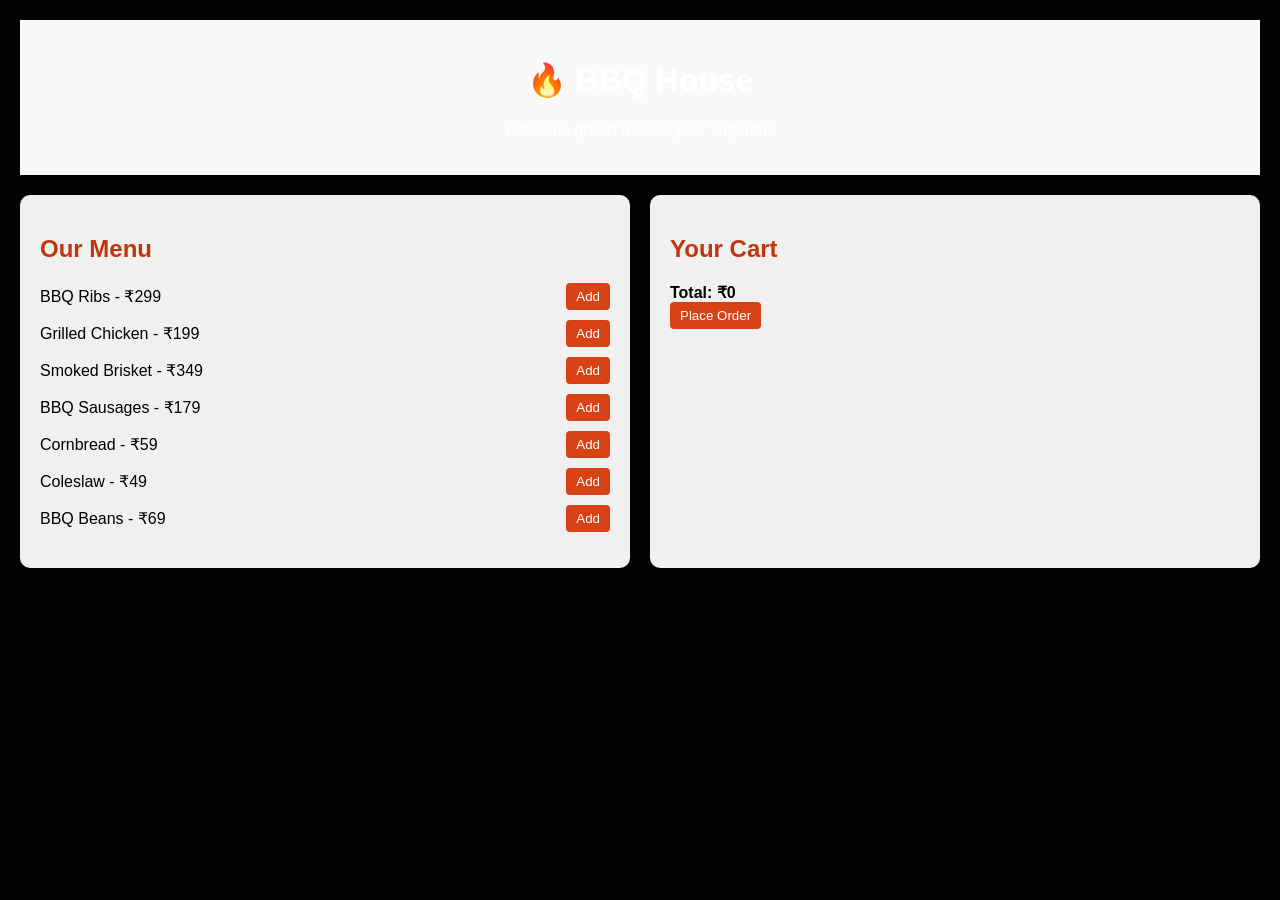
<file: bbq/index.html>
<!DOCTYPE html>
<html lang="en">
<head>
  <meta charset="UTF-8">
  <title>BBQ House - Order Online</title>
  <link rel="stylesheet" href="./style.css">
  <script src="script.js" defer></script>
</head>
<body>
  <header>
    <h1>🔥 BBQ House</h1>
    <p>Delicious grilled food at your fingertips</p>
  </header>

  <main>
    <section id="menu">
      <h2>Our Menu</h2>
      <ul id="menu-list">
        <!-- Menu items will be added by JS -->
      </ul>
    </section>

    <section id="cart">
      <h2>Your Cart</h2>
      <ul id="cart-list"></ul>
      <div id="cart-total">Total: ₹0</div>
      <button id="place-order">Place Order</button>
    </section>
  </main>
</body>
</html>
</file>
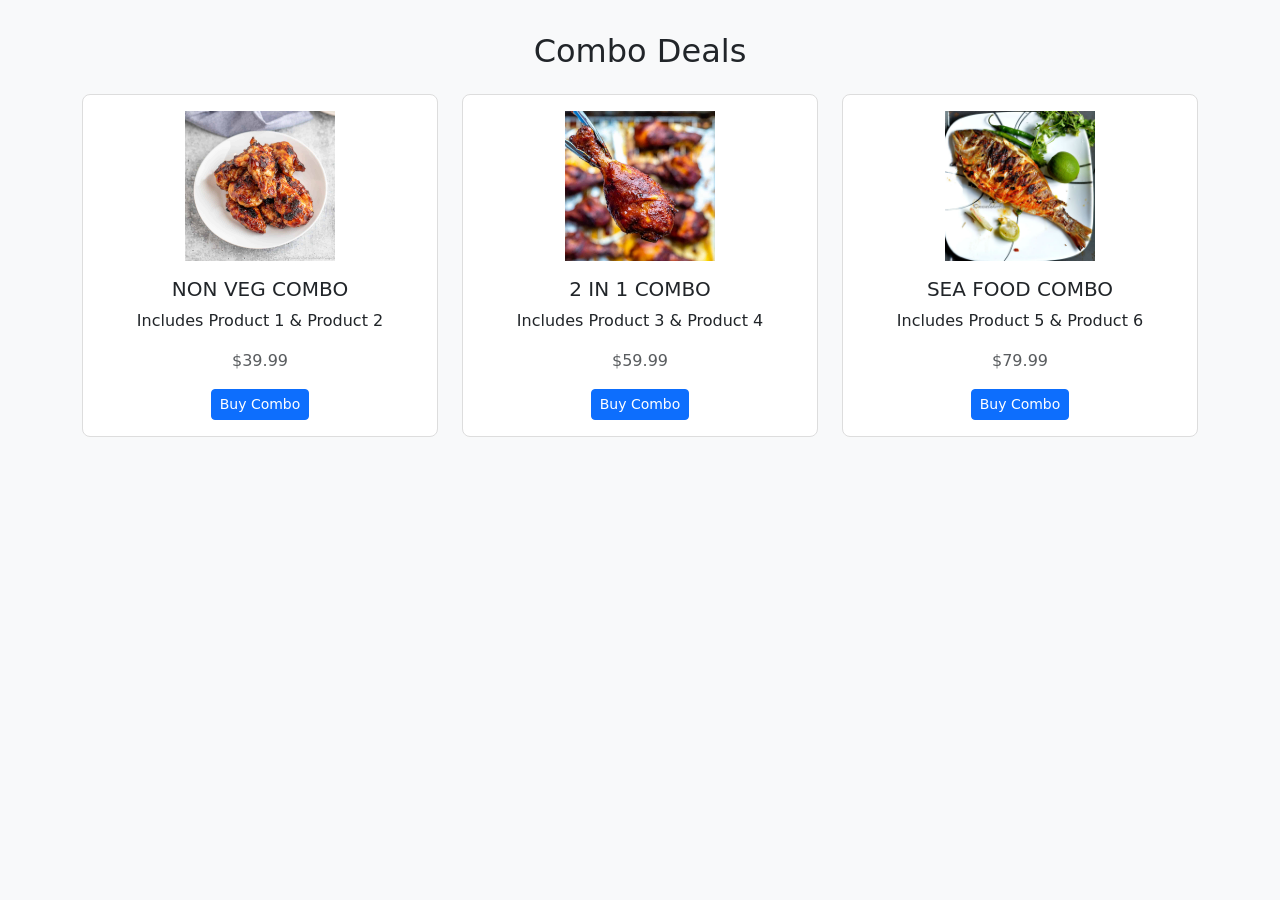
<file: bbq/combo.html>
<!DOCTYPE html>
<html lang="en">
<head>
    <meta charset="UTF-8">
    <meta name="viewport" content="width=device-width, initial-scale=1.0">
    <title>Combo Deals</title>
    <link href="https://cdn.jsdelivr.net/npm/bootstrap@5.3.0/dist/css/bootstrap.min.css" rel="stylesheet">
    <style>
        body {
            background-color: #f8f9fa;
            padding: 2rem;
        }
        .combo-card {
            border: 1px solid #ddd;
            border-radius: 0.5rem;
            background-color: #fff;
            padding: 1rem;
            text-align: center;
            transition: transform 0.2s;
        }
        .combo-card:hover {
            transform: scale(1.03);
            box-shadow: 0 0 15px rgba(0, 0, 0, 0.1);
        }
        .product-image {
            max-height: 150px;
            object-fit: contain;
            margin-bottom: 1rem;
        }
    </style>
</head>
<body>

<div class="container">
    <h2 class="mb-4 text-center">Combo Deals</h2>
    <div class="row row-cols-1 row-cols-sm-2 row-cols-md-3 g-4">
        <div class="col">
            <div class="combo-card">
                <img src="./ wing.jpg" class="product-image img-fluid" alt="Combo 1">
                <h5>NON VEG COMBO</h5>
                <p>Includes Product 1 & Product 2</p>
                <p class="text-muted">$39.99</p>
                <button class="btn btn-primary btn-sm">Buy Combo</button>
            </div>
        </div>
        <div class="col">
            <div class="combo-card">
                <img src="./leg.jpg" class="product-image img-fluid" alt="Combo 2">
                <h5>2 IN 1 COMBO</h5>
                <p>Includes Product 3 & Product 4</p>
                <p class="text-muted">$59.99</p>
                <button class="btn btn-primary btn-sm">Buy Combo</button>
            </div>
        </div>
        <div class="col">
            <div class="combo-card">
                <img src="./FISH.jpg" class="product-image img-fluid" alt="Combo 3">
                <h5>SEA FOOD COMBO</h5>
                <p>Includes Product 5 & Product 6</p>
                <p class="text-muted">$79.99</p>
                <button class="btn btn-primary btn-sm">Buy Combo</button>
            </div>
        </div>
    </div>
</div>

<script src="https://cdn.jsdelivr.net/npm/bootstrap@5.3.0/dist/js/bootstrap.bundle.min.js"></script>

</body>
</html>
</file>
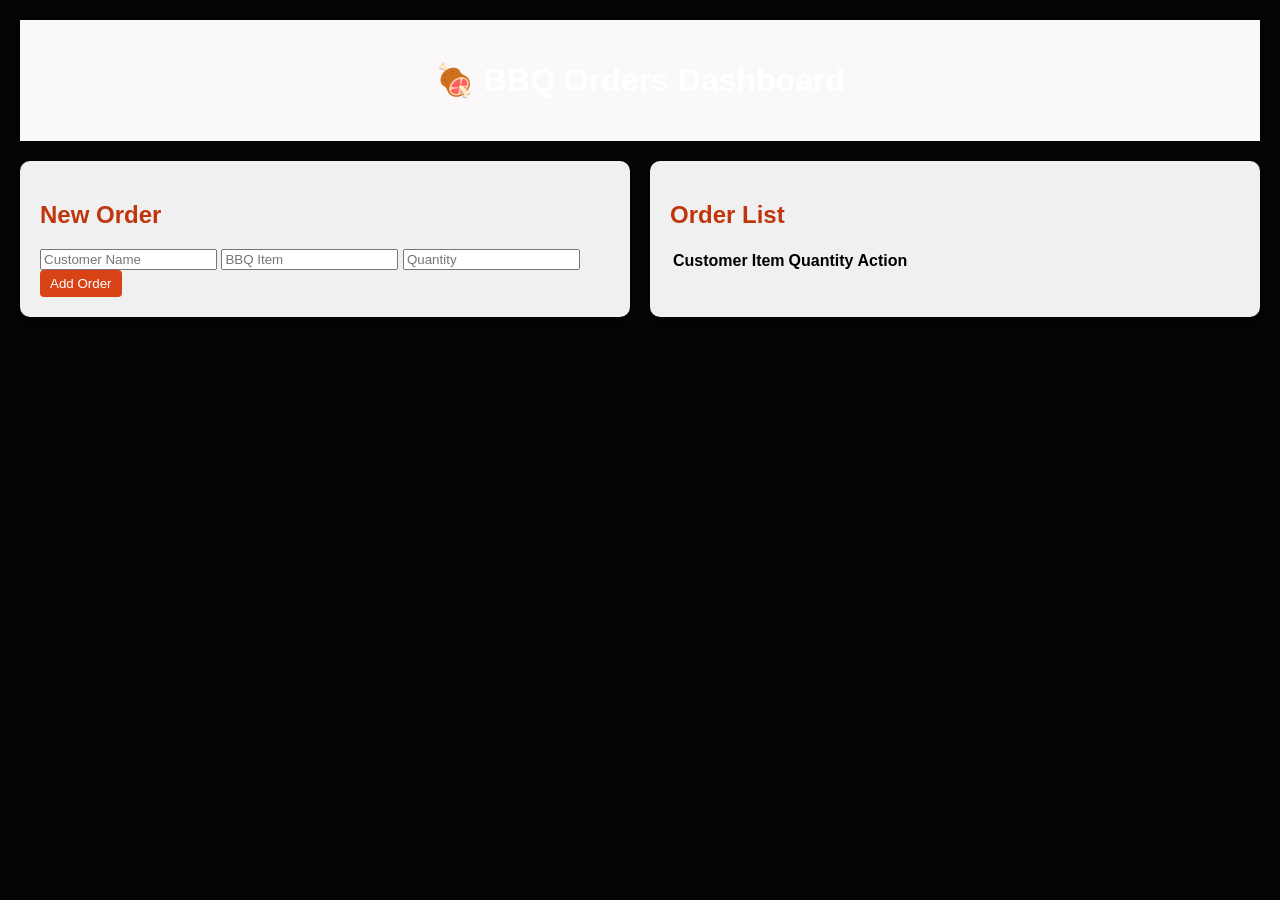
<file: bbq/dashboard.html>
<!DOCTYPE html>
<html lang="en">
<head>
  <meta charset="UTF-8">
  <title>BBQ Orders Dashboard</title>
  <link rel="stylesheet" href="./style.css">
  <script src="dashboard.js" defer></script>
</head>
<body>
  <header>
    <h1>🍖 BBQ Orders Dashboard</h1>
  </header>

  <main>
    <section>
      <h2>New Order</h2>
      <form id="orderForm">
        <input type="text" id="customerName" placeholder="Customer Name" required>
        <input type="text" id="item" placeholder="BBQ Item" required>
        <input type="number" id="quantity" placeholder="Quantity" min="1" required>
        <button type="submit">Add Order</button>
      </form>
    </section>

    <section>
      <h2>Order List</h2>
      <table>
        <thead>
          <tr>
            <th>Customer</th>
            <th>Item</th>
            <th>Quantity</th>
            <th>Action</th>
          </tr>
        </thead>
        <tbody id="orderTableBody">
          <!-- Orders will appear here -->
        </tbody>
      </table>
    </section>
  </main>
</body>
</html>
</file>
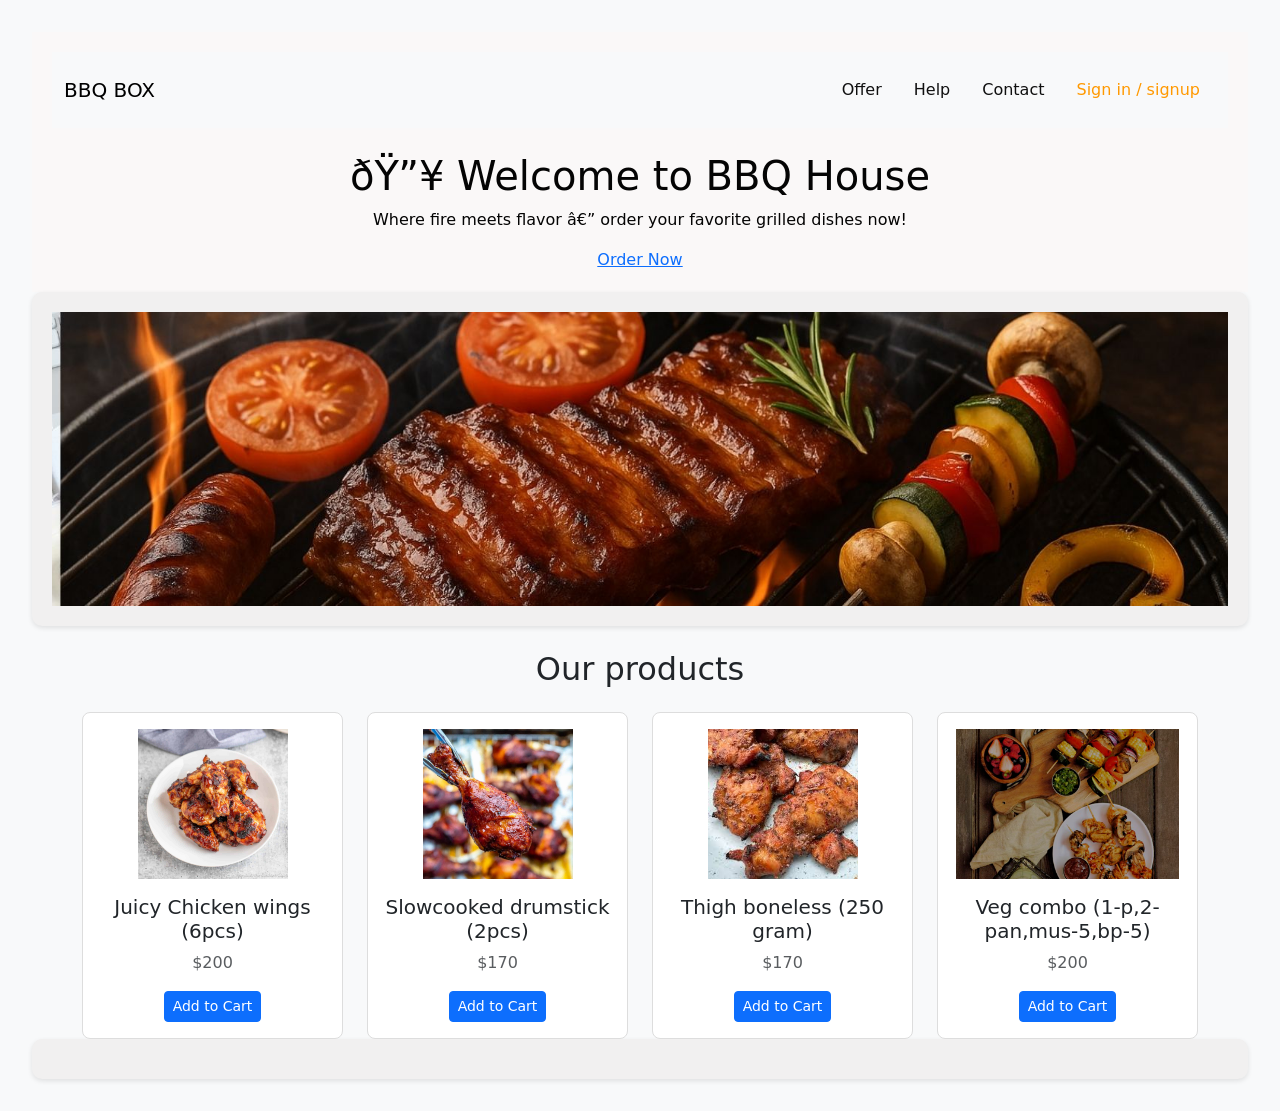
<file: bbq/home.html>
<!DOCTYPE html>
<html lang="en">
<head>
    <meta name="viewport">
  <title>BBQ House | Home</title>
  <link rel="stylesheet" href="style.css" />
  <link href="https://cdn.jsdelivr.net/npm/bootstrap@5.3.7/dist/css/bootstrap.min.css" rel="stylesheet" integrity="sha384-LN+7fdVzj6u52u30Kp6M/trliBMCMKTyK833zpbD+pXdCLuTusPj697FH4R/5mcr" crossorigin="anonymous">
  <style>
    body {
        background-color: #f8f9fa;
        padding: 2rem;
    }
    .product-card {
        border: 1px solid #ddd;
        border-radius: 0.5rem;
        background-color: #fff;
        padding: 1rem;
        text-align: center;
        transition: transform 0.2s;
    }
    .product-card:hover {
        transform: scale(1.03);
        box-shadow: 0 0 15px rgba(0, 0, 0, 0.1);
    }
    .product-image {
        max-height: 150px;
        object-fit: contain;
        margin-bottom: 1rem;
    }
</style>
</head>
<body>
  <header class="hero">
  <!-- As a heading -->
  <nav class="navbar bg-body-tertiary" >
    <div class="container-fluid">
      <span class="navbar-brand mb-0 h1">BBQ BOX</span>
      <ul class="nav justify-content-end">
        <li class="nav-item">
          <a class="nav-link " aria-current="page" href="./combo.html" style="color:rgb(16, 16, 16);">Offer</a>
        </li>
        <li class="nav-item">
          <a class="nav-link" href="#" style="color: rgb(16, 16, 16);">Help</a>
        </li>
        <li class="nav-item">
          <a class="nav-link" href="#" style="color: rgb(16, 16, 16);">Contact</a>
        </li>
        <li class="nav-item">
            <a class="nav-link" href="login.html" style="color: rgb(255, 153, 0);">Sign in / signup</a>
        </li>
      </ul>
    </div>
  </nav>
  <br>
    <div class="hero-text">
      <h1>🔥 Welcome to BBQ House</h1>
      <p>Where fire meets flavor — order your favorite grilled dishes now!</p>
      <a href="index.html" class="order-btn">Order Now</a>
    </div>
  </header>
</body>
<section id=banner>
    <img src="imr.jpg" class="img-fluid" width="100%" alt="...">
</section>
<br>
<div class="container">
    <h2 class="mb-4 text-center">Our products</h2>
    <div class="row row-cols-1 row-cols-sm-2 row-cols-md-3 row-cols-lg-4 g-4">
        <div class="col">
            <div class="product-card">
                <img src="./ wing.jpg" class="product-image img-fluid" alt="Product 1">
                <h5>Juicy Chicken wings
                    (6pcs)
                </h5>
                <p class="text-muted">$200</p>
                <button class="btn btn-primary btn-sm">Add to Cart</button>
            </div>
        </div>
        <div class="col">
            <div class="product-card">
                <img src="./leg.jpg" class="product-image img-fluid" alt="Product 2">
                <h5>Slowcooked drumstick 
                    (2pcs)
                </h5>
                <p class="text-muted">$170</p>
                <button class="btn btn-primary btn-sm">Add to Cart</button>
            </div>
        </div>
        <div class="col">
            <div class="product-card">
                <img src="./thigh.jpeg" class="product-image img-fluid" alt="Product 3">
                <h5>Thigh boneless
                    (250 gram)
                </h5>
                <p class="text-muted">$170</p>
                <button class="btn btn-primary btn-sm">Add to Cart</button>
            </div>
        </div>
        <div class="col">
            <div class="product-card">
                <img src="./veg.jpg" class="product-image img-fluid" alt="Product 4">
                <h5>Veg combo 
                    (1-p,2-pan,mus-5,bp-5)
                </h5>
                <p class="text-muted">$200</p>
                <button class="btn btn-primary btn-sm">Add to Cart</button>
            </div>
        </div>
    </div>
</div>
  <!-- <main class="home-main"> -->
    <!-- <section>
      <h2>About Us</h2>
      <p>BBQ House is your go-to place for mouthwatering, fire-grilled classics. From ribs and brisket to cornbread and coleslaw, every dish is made fresh and full of flavor.</p>
    </section> -->
   

    <!-- <section>
      <h2>Sample Menu</h2>
      <ul>
        <li>🥩 BBQ Ribs - ₹299</li>
        <li>🍗 Grilled Chicken - ₹199</li>
        <li>🍖 Smoked Brisket - ₹349</li>
      </ul>
    </section>
     -->

    <section>
        <!-- <div>
      <h2>Contact Us</h2>
      <p>Email: orders@bbqhouse.com</p>
      <p>Phone: +91 98765 43210</p>
      </div>
    </section>
  </main>

  <footer>
    <p>&copy; 2025 BBQ House. All rights reserved.</p>
  </footer> -->
</body>
</html>
</file>
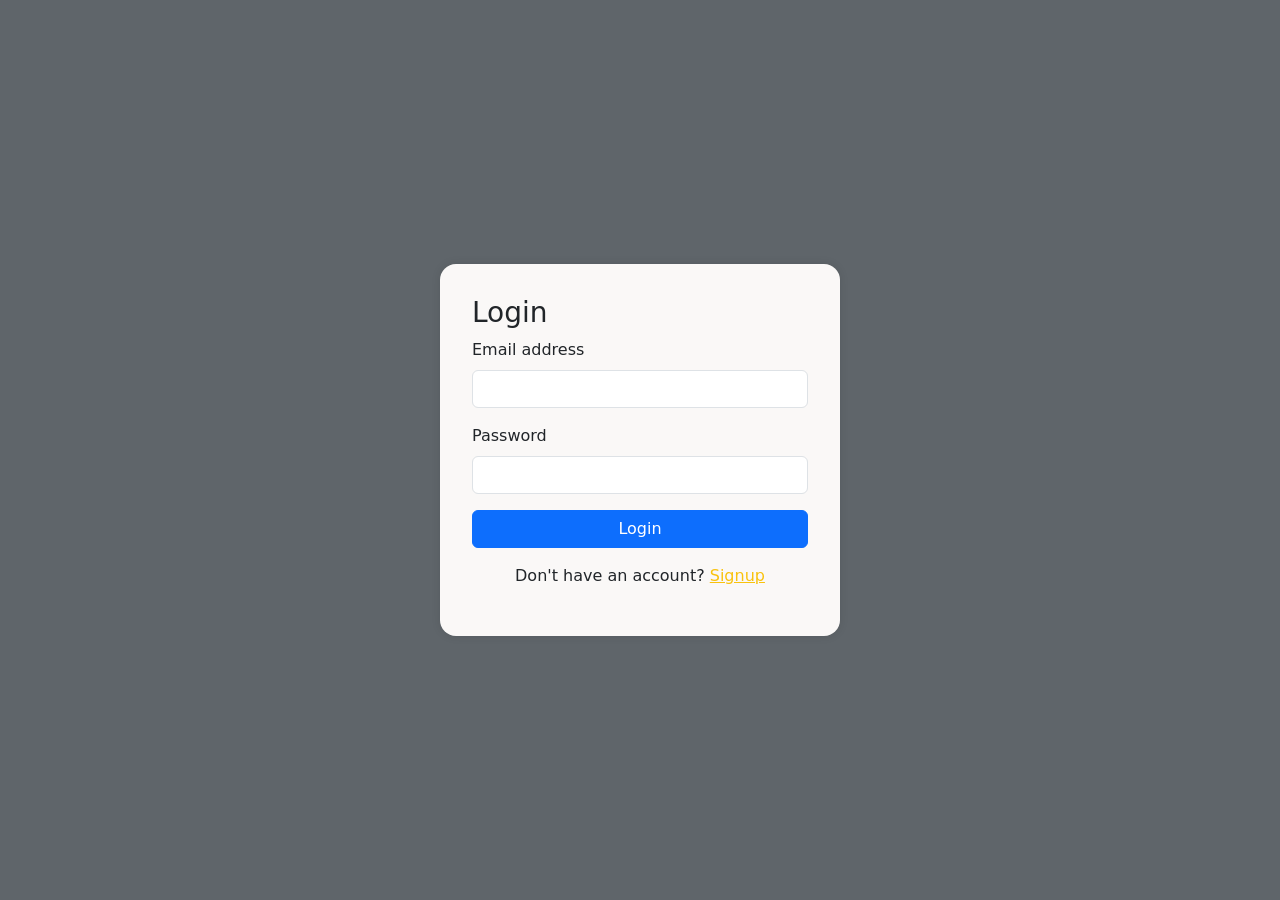
<file: bbq/login.html>
<!DOCTYPE html>
<html lang="en">
<head>
    <meta charset="UTF-8">
    <meta name="viewport" content="width=device-width, initial-scale=1.0">
    <title>Login/Signup Page</title>
    <link href="https://cdn.jsdelivr.net/npm/bootstrap@5.3.0/dist/css/bootstrap.min.css" rel="stylesheet">
    <style>
        body {
            background-color: #5f656a;
            display: flex;
            justify-content: center;
            align-items: center;
            height: 100vh;
        }
        .form-container {
            background-color: rgb(250, 248, 247);
            padding: 2rem;
            border-radius: 1rem;
            box-shadow: 0 0 10px rgba(0, 0, 0, 0.1);
            width: 100%;
            max-width: 400px;
        }
        .toggle-link {
            cursor: pointer;
            color: #f9c20d;
            text-decoration: underline;
        }
        .form-title{
            color: goldenrod;
        }
    </style>
</head>
<body>

<div class="form-container">
    <h3 id="form-title">Login</h3>
    <form id="login-form">
        <div class="mb-3">
            <label for="email" class="form-label">Email address</label>
            <input type="email" class="form-control" id="email" required>
        </div>
        <div class="mb-3">
            <label for="password" class="form-label">Password</label>
            <input type="password" class="form-control" id="password" required>
        </div>
        <button type="submit" class="btn btn-primary w-100">Login</button>
        <p class="mt-3 text-center">Don't have an account? <span class="toggle-link" id="show-signup">Signup</span></p>
    </form>

    <form id="signup-form" style="display: none;">
        <div class="mb-3">
            <label for="name" class="form-label">Name</label>
            <input type="text" class="form-control" id="name" required>
        </div>
        <div class="mb-3">
            <label for="signup-email" class="form-label">Email address</label>
            <input type="email" class="form-control" id="signup-email" required>
        </div>
        <div class="mb-3">
            <label for="signup-password" class="form-label">Password</label>
            <input type="password" class="form-control" id="signup-password" required>
        </div>
        <button type="submit" class="btn btn-success w-100">Signup</button>
        <p class="mt-3 text-center">Already have an account? <span class="toggle-link" id="show-login">Login</span></p>
    </form>
</div>

<script>
    const loginForm = document.getElementById('login-form');
    const signupForm = document.getElementById('signup-form');
    const showSignup = document.getElementById('show-signup');
    const showLogin = document.getElementById('show-login');
    const formTitle = document.getElementById('form-title');

    showSignup.addEventListener('click', () => {
        loginForm.style.display = 'none';
        signupForm.style.display = 'block';
        formTitle.textContent = 'Signup';
    });

    showLogin.addEventListener('click', () => {
        signupForm.style.display = 'none';
        loginForm.style.display = 'block';
        formTitle.textContent = 'Login';
    });
</script>

</body>
</html>
</file>
<file: bbq/style.css>
body {
  font-family: Arial, sans-serif;
  margin: 0;
  background-color: #040404;
  padding: 20px;
  
}

header {
  text-align: center;
  padding: 20px;
  background-color: #faf8f8;
  color: white;
}

main {
  display: flex;
  gap: 20px;
  margin-top: 20px;
}

section {
  background-color: rgb(241, 240, 240);
  padding: 20px;
  border-radius: 10px;
  flex: 1;
  box-shadow: 0 2px 5px rgba(0,0,0,0.1);
}

h2 {
  color: #bf360c;
}

ul {
  list-style: none;
  padding: 0;
}

li {
  margin: 10px 0;
  display: flex;
  justify-content: space-between;
  align-items: center;
}

button {
  padding: 6px 10px;
  background-color: #d84315;
  color: white;
  border: none;
  border-radius: 4px;
  cursor: pointer;
}

button:hover {
  background-color: #bf360c;
}

#cart-total {
  font-weight: bold;
  margin-top: 10px;
}

.hero-text{
  color: #040404;
}



.h3{
  color: goldenrod;
}
</file>
